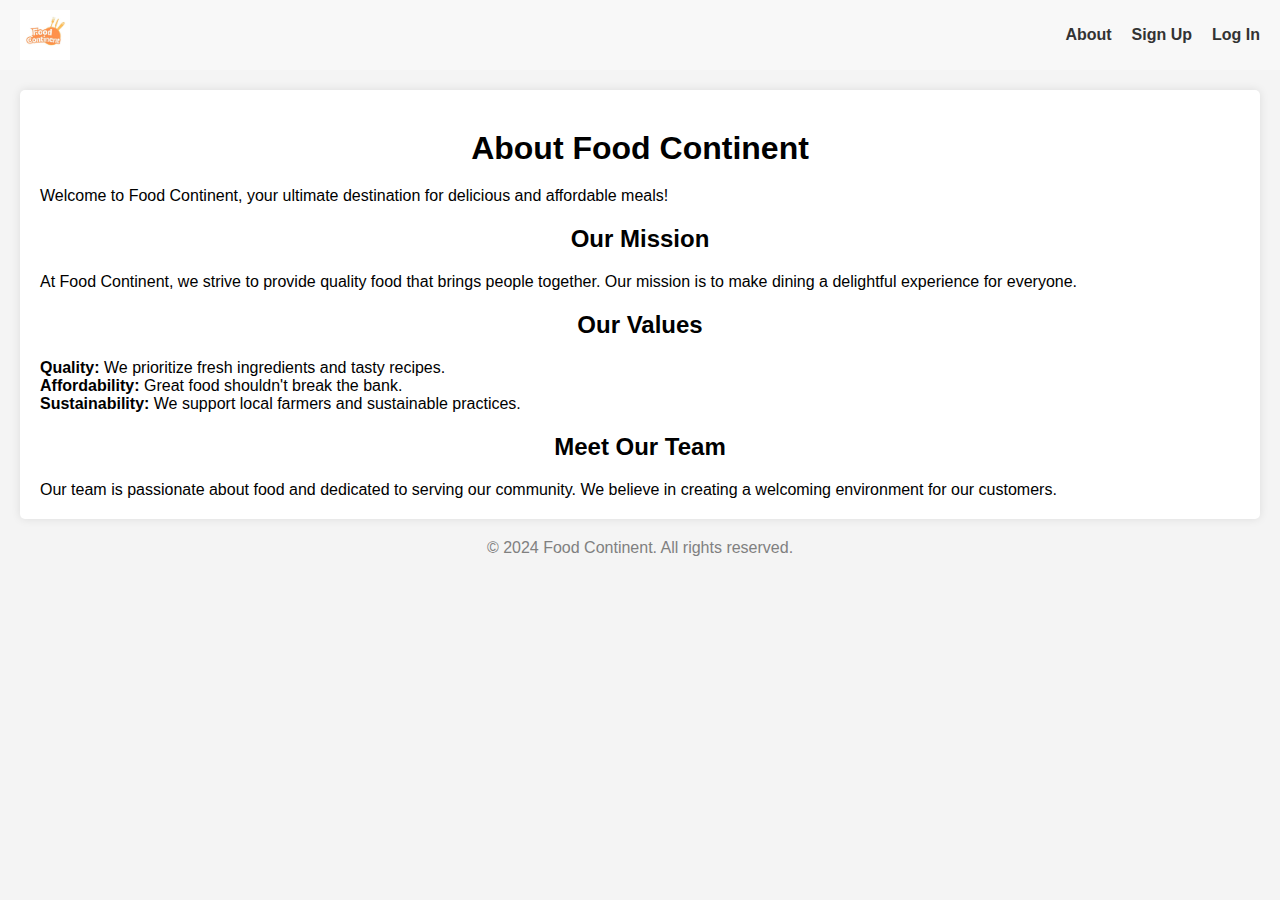
<file: about.html>
<!DOCTYPE html>
<html lang="en">
<head>
    <meta charset="UTF-8">
    <meta name="viewport" content="width=device-width, initial-scale=1.0">
    <title>About Us - Food Continent</title>
    <link rel="stylesheet" href="aboutstyles.css">
</head>
<body>
    <header>
        <div class="top-bar">
            <img src="foodcont.jpg" alt="Food Continent Logo">
            <nav>
                <ul>
                    <li><a href="about.html">About</a></li>
                    <li><a href="signup.html">Sign Up</a></li>
                    <li><a href="login.html">Log In</a></li>
                </ul>
            </nav>
        </div>
    </header>

    <main>
        <section class="about">
            <h1>About Food Continent</h1>
            <p>Welcome to Food Continent, your ultimate destination for delicious and affordable meals!</p>
            <h2>Our Mission</h2>
            <p>At Food Continent, we strive to provide quality food that brings people together. Our mission is to make dining a delightful experience for everyone.</p>
            <h2>Our Values</h2>
            <ul>
                <li><strong>Quality:</strong> We prioritize fresh ingredients and tasty recipes.</li>
                <li><strong>Affordability:</strong> Great food shouldn't break the bank.</li>
                <li><strong>Sustainability:</strong> We support local farmers and sustainable practices.</li>
            </ul>
            <h2>Meet Our Team</h2>
            <p>Our team is passionate about food and dedicated to serving our community. We believe in creating a welcoming environment for our customers.</p>
        </section>
    </main>

    <footer>
        <p>&copy; 2024 Food Continent. All rights reserved.</p>
    </footer>
</body>
</html>
</file>
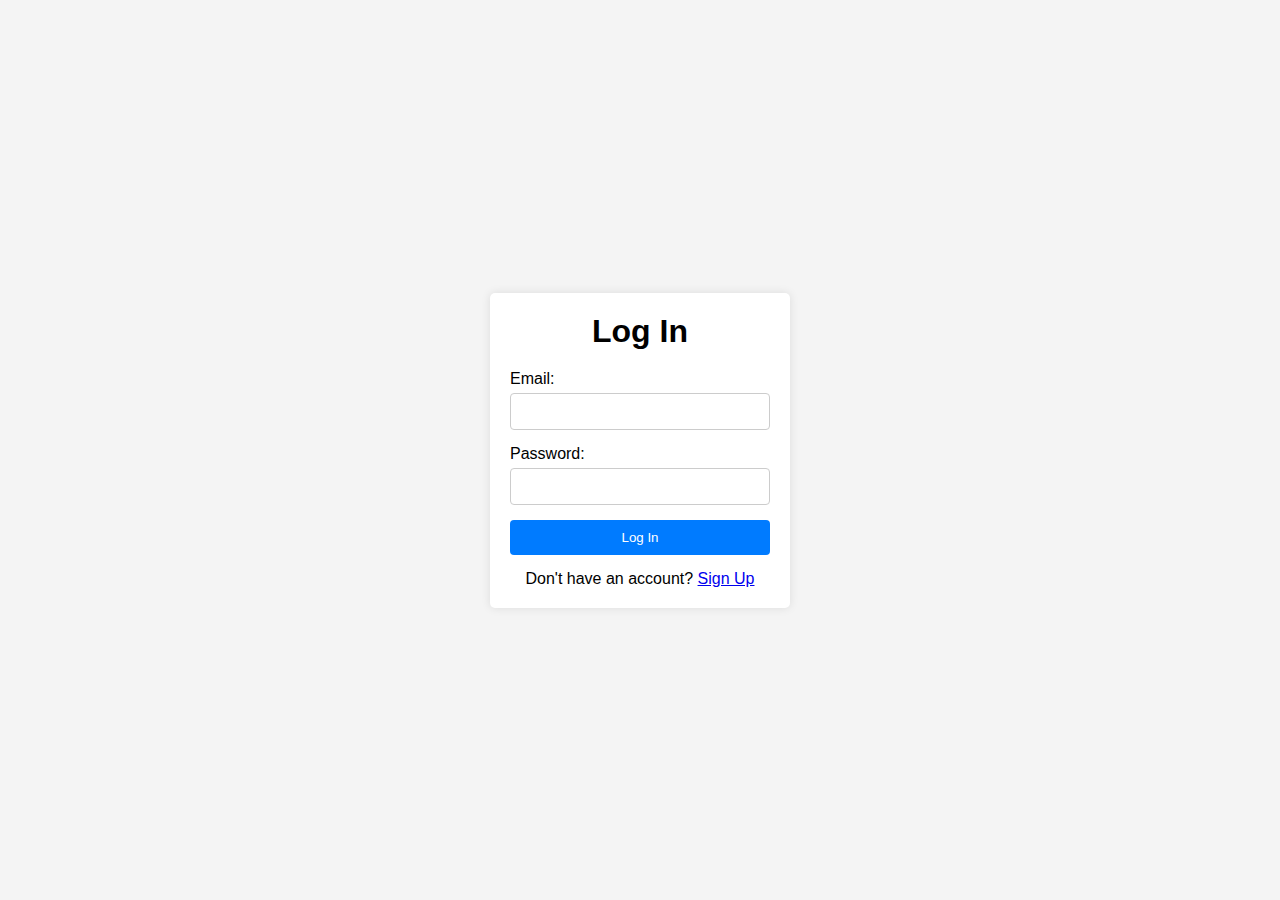
<file: login.html>
<!DOCTYPE html>
<html lang="en">
<head>
    <meta charset="UTF-8">
    <meta name="viewport" content="width=device-width, initial-scale=1.0">
    <title>Login Page</title>
    <link rel="stylesheet" href="login.css"> 
</head>
<body>
    <div class="container">
        <h1>Log In</h1>
        <form action="#" method="POST">
            <div class="form-group">
                <label for="email">Email:</label>
                <input type="email" id="email" name="email" required> 
            </div>
            <div class="form-group">
                <label for="password">Password:</label>
                <input type="password" id="password" name="password" required>
            </div>
            <div class="form-group">
                <button type="submit">Log In</button>
            </div>
        </form>
        <p>Don't have an account? <a href="signup.html">Sign Up</a></p>
    </div>
</body>
</html>
</file>
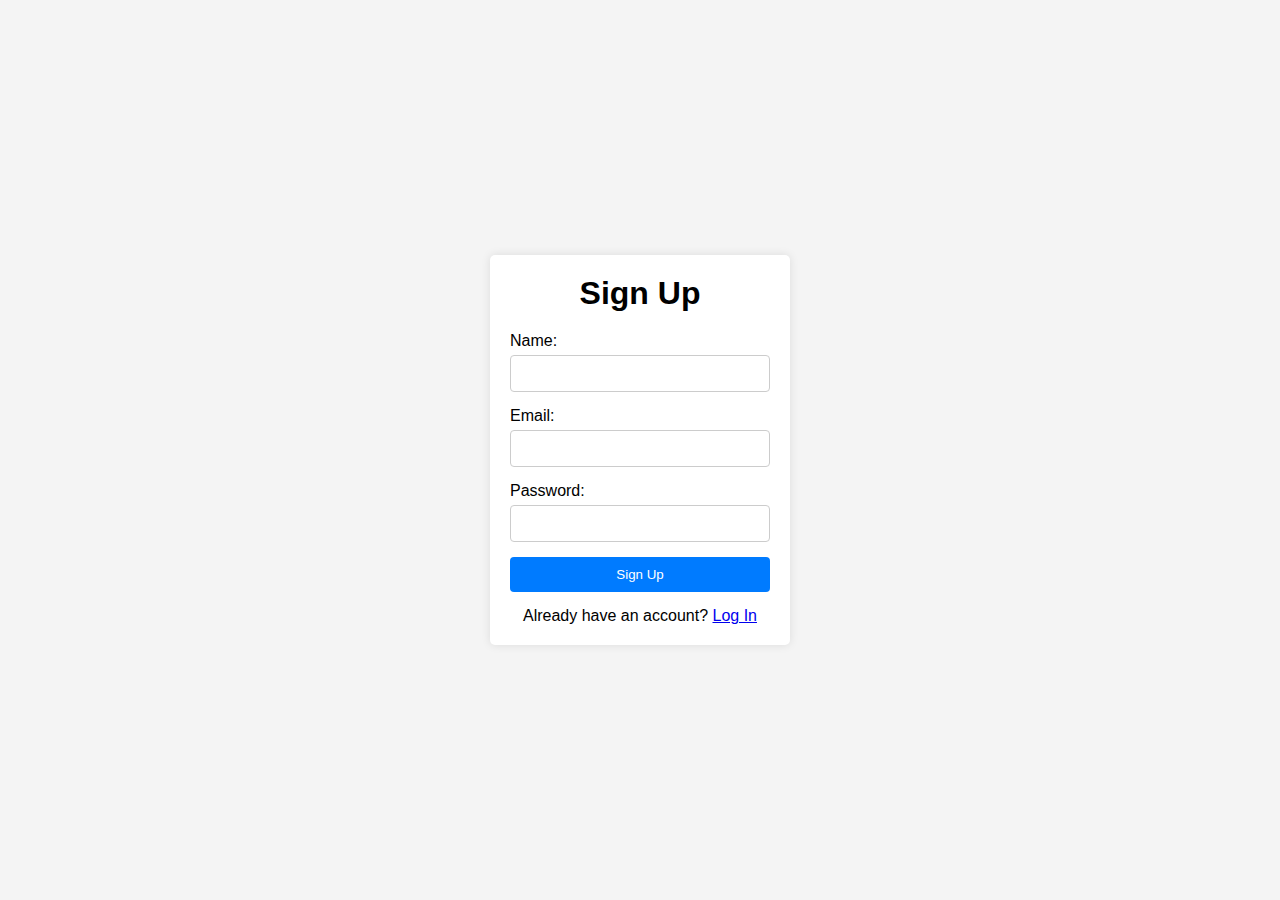
<file: signup.html>
<!DOCTYPE html>
<html lang="en">
<head>
    <meta charset="UTF-8">
    <meta name="viewport" content="width=device-width, initial-scale=1.0">
    <title>Sign Up Page</title>
    <link rel="stylesheet" href="signup.css"> 
</head>
<body>
    <div class="container">
        <h1>Sign Up</h1>
        <form action="#" method="POST">
            <div class="form-group">
                <label for="name">Name:</label>
                <input type="text" id="name" name="name" required>
            </div>
            <div class="form-group">
                <label for="email">Email:</label>
                <input type="email" id="email" name="email" required>
            </div>
            <div class="form-group">
                <label for="password">Password:</label>
                <input type="password" id="password" name="password" required>
            </div>
            <div class="form-group">
                <button type="submit">Sign Up</button>
            </div>
        </form>
        <p>Already have an account? <a href="login.html">Log In</a></p>
    </div>
</body>
</html>
</file>
<file: aboutstyles.css>
* {
    margin: 0;
    padding: 0;
    box-sizing: border-box;
}

body {
    font-family: Arial, sans-serif;
    background-color: #f4f4f4;
}

.top-bar {
    display: flex;
    justify-content: space-between;
    align-items: center;
    padding: 10px 20px;
    background-color: #f8f8f8;
}

.top-bar img {
    height: 50px;
    width: auto;
}

.top-bar nav ul {
    display: flex;
    list-style-type: none;
}

.top-bar nav ul li {
    margin-left: 20px;
}

.top-bar nav ul li a {
    text-decoration: none;
    color: #333;
    font-weight: bold;
}

.about {
    padding: 20px;
    background-color: white;
    margin: 20px;
    border-radius: 5px;
    box-shadow: 0 0 10px rgba(0, 0, 0, 0.1);
}

h1, h2 {
    text-align: center;
    margin: 20px 0;
}

ul {
    list-style-type: none;
    padding-left: 0;
}

footer {
    text-align: center;
    margin: 20px 0;
    color: gray;
}
</file>
<file: login.css>
* {
    margin: 0;
    padding: 0;
    box-sizing: border-box;
}

body {
    font-family: Arial, sans-serif;
    background-color: #f4f4f4;
    display: flex;
    justify-content: center;
    align-items: center;
    height: 100vh; 
}

.container {
    background-color: white;
    padding: 20px;
    border-radius: 5px;
    box-shadow: 0 0 10px rgba(0, 0, 0, 0.1);
    width: 300px; 
}

h1 {
    text-align: center;
    margin-bottom: 20px;
}

.form-group {
    margin-bottom: 15px;
}

label {
    margin-bottom: 5px;
    display: block; 
}

input[type="text"],
input[type="email"],
input[type="password"] {
    width: 100%; 
    padding: 10px;
    border: 1px solid #ccc;
    border-radius: 4px;
}

button {
    background-color: #007BFF; 
    color: white;
    padding: 10px;
    border: none;
    border-radius: 4px;
    cursor: pointer;
    width: 100%; 
}

button:hover {
    background-color: #0056b3; 
}

p {
    text-align: center;
}
</file>
<file: signup.css>
* {
    margin: 0;
    padding: 0;
    box-sizing: border-box;
}

body {
    font-family: Arial, sans-serif;
    background-color: #f4f4f4;
    display: flex;
    justify-content: center;
    align-items: center;
    height: 100vh; 
}

.container {
    background-color: white;
    padding: 20px;
    border-radius: 5px;
    box-shadow: 0 0 10px rgba(0, 0, 0, 0.1);
    width: 300px;
}

h1 {
    text-align: center;
    margin-bottom: 20px;
}

.form-group {
    margin-bottom: 15px;
}

label {
    margin-bottom: 5px;
    display: block; 
}

input[type="text"],
input[type="email"],
input[type="password"] {
    width: 100%; 
    padding: 10px;
    border: 1px solid #ccc;
    border-radius: 4px;
}

button {
    background-color: #007BFF;
    color: white;
    padding: 10px;
    border: none;
    border-radius: 4px;
    cursor: pointer;
    width: 100%; 
}

button:hover {
    background-color: #0056b3; 
}

p {
    text-align: center; 
}
</file>
